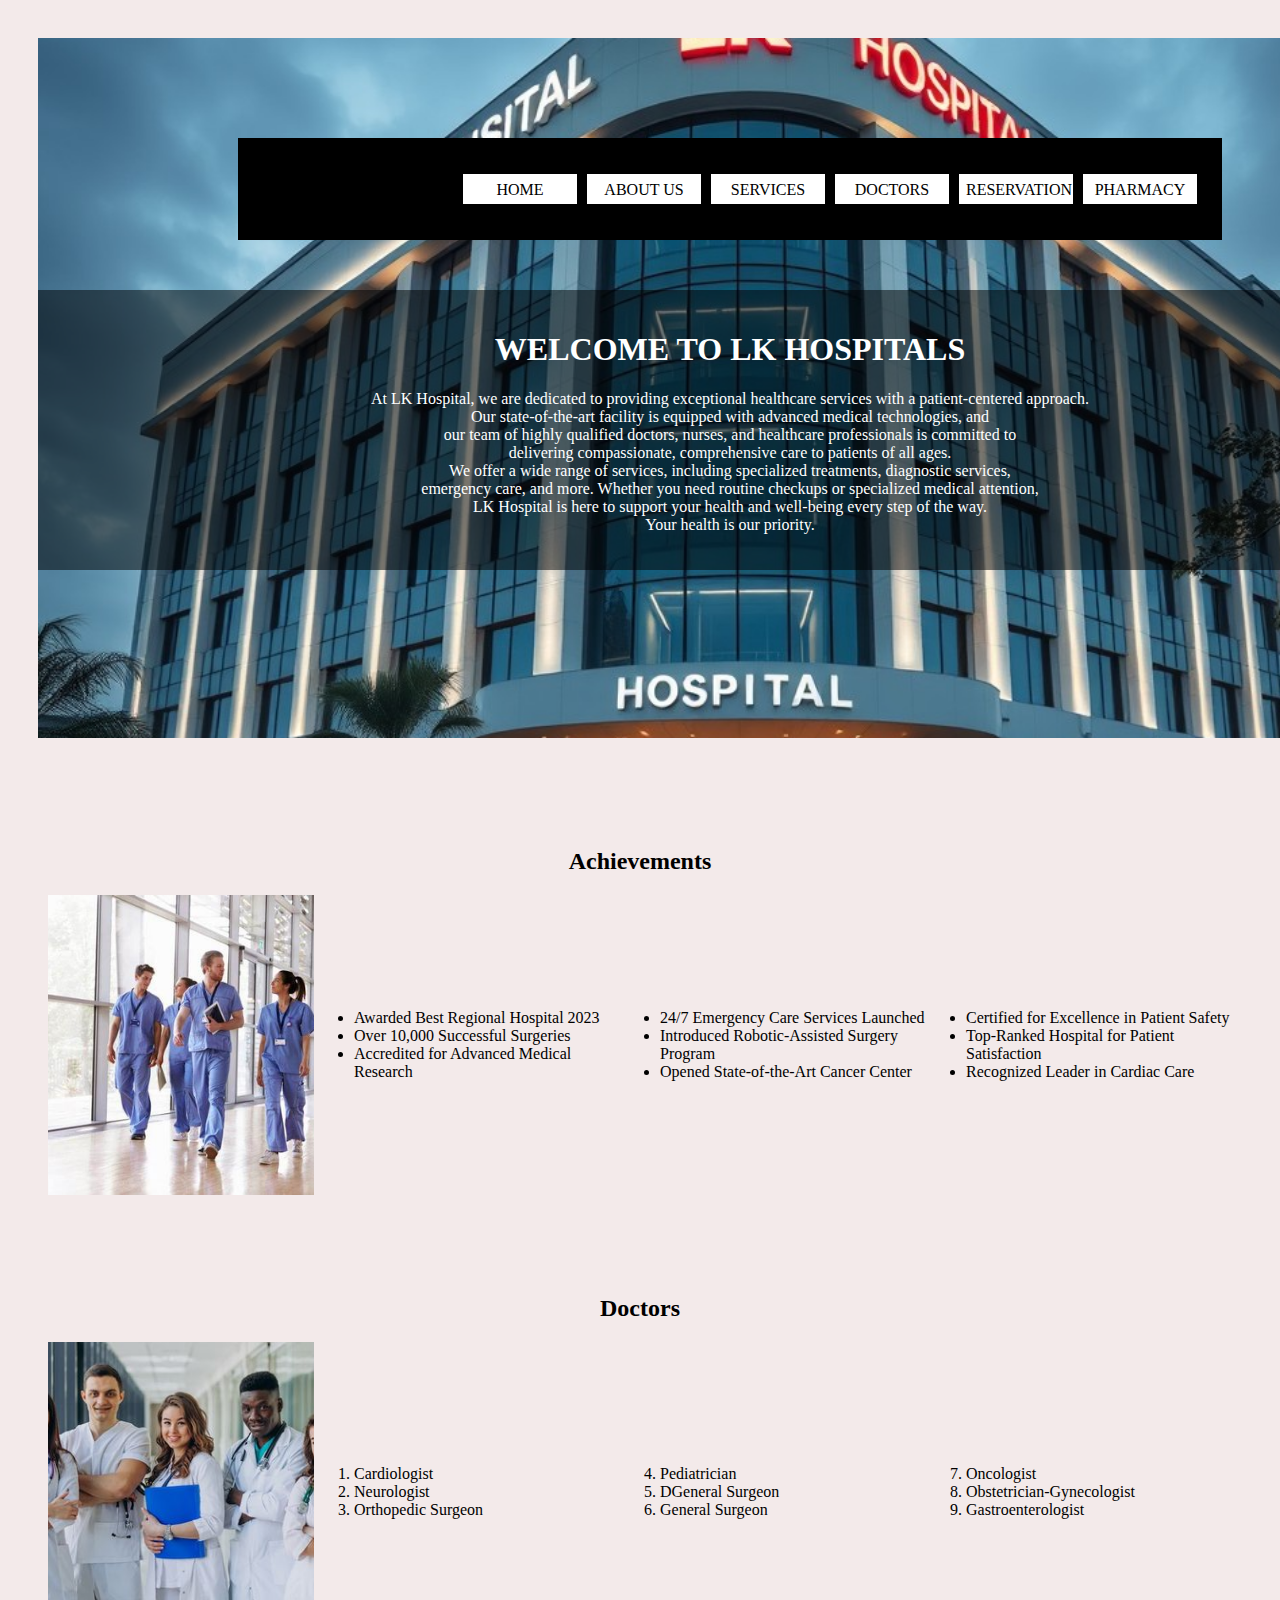
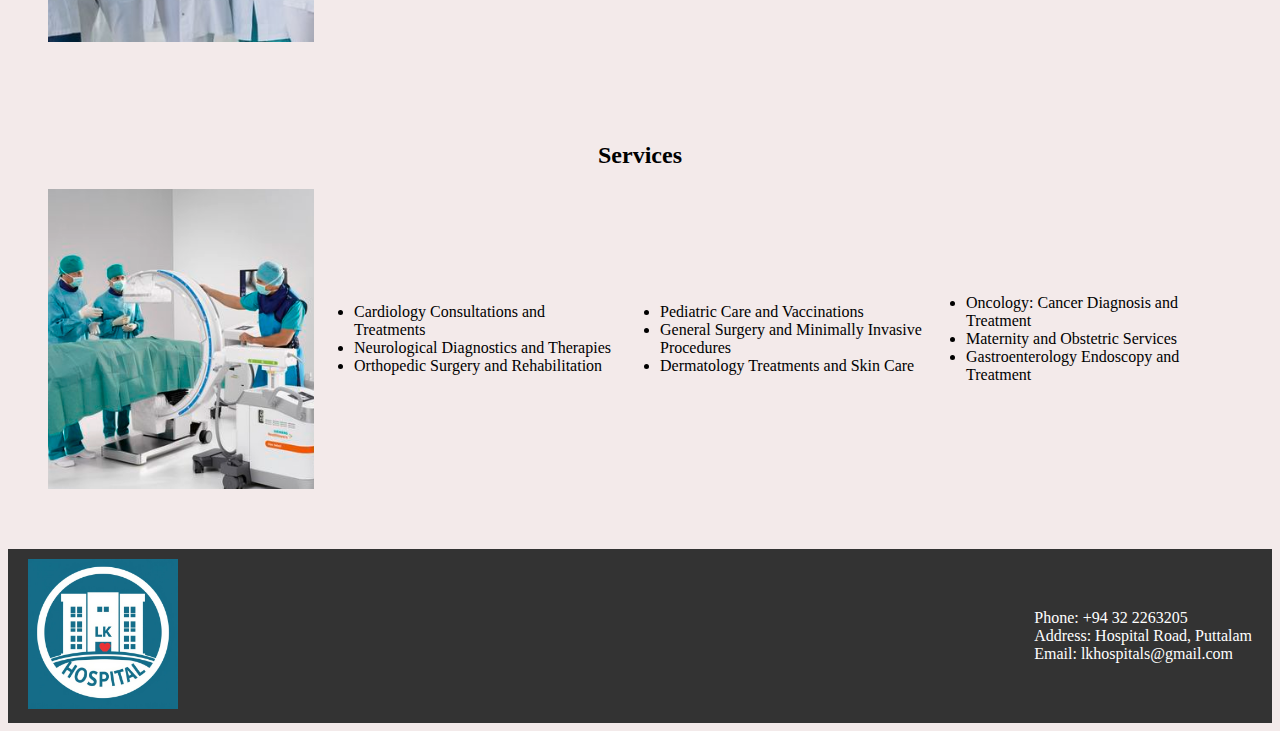
<file: index.html>
<!DOCTYPE html>
<html lang="en">
<head>
    <meta charset="UTF-8">
    <meta name="viewport" content="width=device-width, initial-scale=1.0">
    <title>Home Page</title>
    <link rel="apple-touch-icon" sizes="180x180" href="img/favicon/apple-touch-icon.png">
    <link rel="icon" type="image/png" sizes="32x32" href="img/favicon/favicon-32x32.png">
    <link rel="icon" type="image/png" sizes="16x16" href="img/favicon/favicon-16x16.png">
    <link rel="manifest" href="img/favicon/site.webmanifest">
    <link rel="mask-icon" href="img/favicon/safari-pinned-tab.svg" color="#5bbad5">
    <meta name="msapplication-TileColor" content="#da532c">
    <meta name="theme-color" content="#ffffff">
    <link rel="stylesheet" href="style.css">
</head>
<body>
    <header>

        <section class="intro-section">
            <div class="background-image">
                <nav>
                    <div class="logo">
                        <img src="img/logo.jpeg" alt="Logo">
                    </div>
                    <ul>
                        <li><a href="index.html">HOME</a></li>
                        <li><a href="about.html">ABOUT US</a></li>
                        <li><a href="services.html">SERVICES</a></li>
                        <li><a href="doctors.html">DOCTORS</a></li>
                        <li><a href="reservation.html">RESERVATION</a></li>
                        <li><a href="pharmacy.html">PHARMACY</a></li>
                    </ul>
                </nav>
        
                <div class="intro">
                    <h1>WELCOME TO LK HOSPITALS</h1>
                    <p>At LK Hospital, we are dedicated to providing exceptional healthcare services with a patient-centered approach. <br> Our state-of-the-art facility is equipped with advanced medical technologies, and <br>our team of highly qualified doctors, nurses, and healthcare professionals is committed to <br> delivering compassionate, comprehensive care to patients of all ages. <br>

                        We offer a wide range of services, including specialized treatments, diagnostic services, <br> emergency care, and more. Whether you need routine checkups or specialized medical attention, <br> LK Hospital is here to support your health and well-being every step of the way.<br>
                        
                        Your health is our priority.</p>
                </div>
            </div>
        </section>


        
    </header>

    <main>
        
    
        <section class="achievements-section">
            <h2>Achievements</h2>
            <div class="achievement-content">
                <div class="achievement-image">
                    <img src="img/25673253ac5f1a668b7fb404091d2d02.jpg" alt="Achievements">
                </div>
                <ul>
                    <li>Awarded Best Regional Hospital 2023</li>
                    <li>Over 10,000 Successful Surgeries</li>
                    <li>Accredited for Advanced Medical Research</li>
                </ul>
                <ul>
                    <li>24/7 Emergency Care Services Launched</li>
                    <li>Introduced Robotic-Assisted Surgery Program</li>
                    <li>Opened State-of-the-Art Cancer Center</li>
                </ul>
                <ul>
                    <li>Certified for Excellence in Patient Safety</li>
                    <li>Top-Ranked Hospital for Patient Satisfaction</li>
                    <li>Recognized Leader in Cardiac Care</li>
                </ul>
            </div>
        </section>
    
        <section class="doctors-section">
            <h2>Doctors</h2>
            <div class="doctors-content">
                <div class="doctor-image">
                    <img src="img/doctors.jpg" alt="Doctor">
                </div>
                <ol type="1">
                    <li>Cardiologist</li>
                    <li> Neurologist</li>
                    <li>Orthopedic Surgeon</li>
                </ol>
                <ol start="4">
                    <li>Pediatrician</li>
                    <li>DGeneral Surgeon</li>
                    <li>General Surgeon</li>
                </ol>
                <ol start="7">
                    <li>Oncologist</li>
                    <li>Obstetrician-Gynecologist</li>
                    <li>Gastroenterologist</li>
                </ol>
            </div>
        </section>
    
        <section class="services-section">
            <h2>Services</h2>
            <div class="services-content">
                <div class="service-image">
                    <img src="img/services.jpg" alt="Services">
                </div>
                <ul>
                    <li>Cardiology Consultations and Treatments</li>
                    <li> Neurological Diagnostics and Therapies</li>
                    <li>Orthopedic Surgery and Rehabilitation</li>
                </ul>
                <ul>
                    <li>Pediatric Care and Vaccinations</li>
                    <li>General Surgery and Minimally Invasive Procedures</li>
                    <li>Dermatology Treatments and Skin Care</li>
                </ul>
                <ul>
                    <li>Oncology: Cancer Diagnosis and Treatment</li>
                    <li>Maternity and Obstetric Services</li>
                    <li>Gastroenterology Endoscopy and Treatment</li>
                </ul>
            </div>
        </section>
    </main>

    

    <footer>
        <div class="footer-logo">
            <img src="img/logo.jpeg" alt="Logo">
        </div>
        <div class="contact-info">
            <p>Phone: +94 32 2263205<br>
                Address: Hospital Road, Puttalam<br>
                Email: lkhospitals@gmail.com</td></p>
        </div>
    </footer>
</body>
</html>
</file>
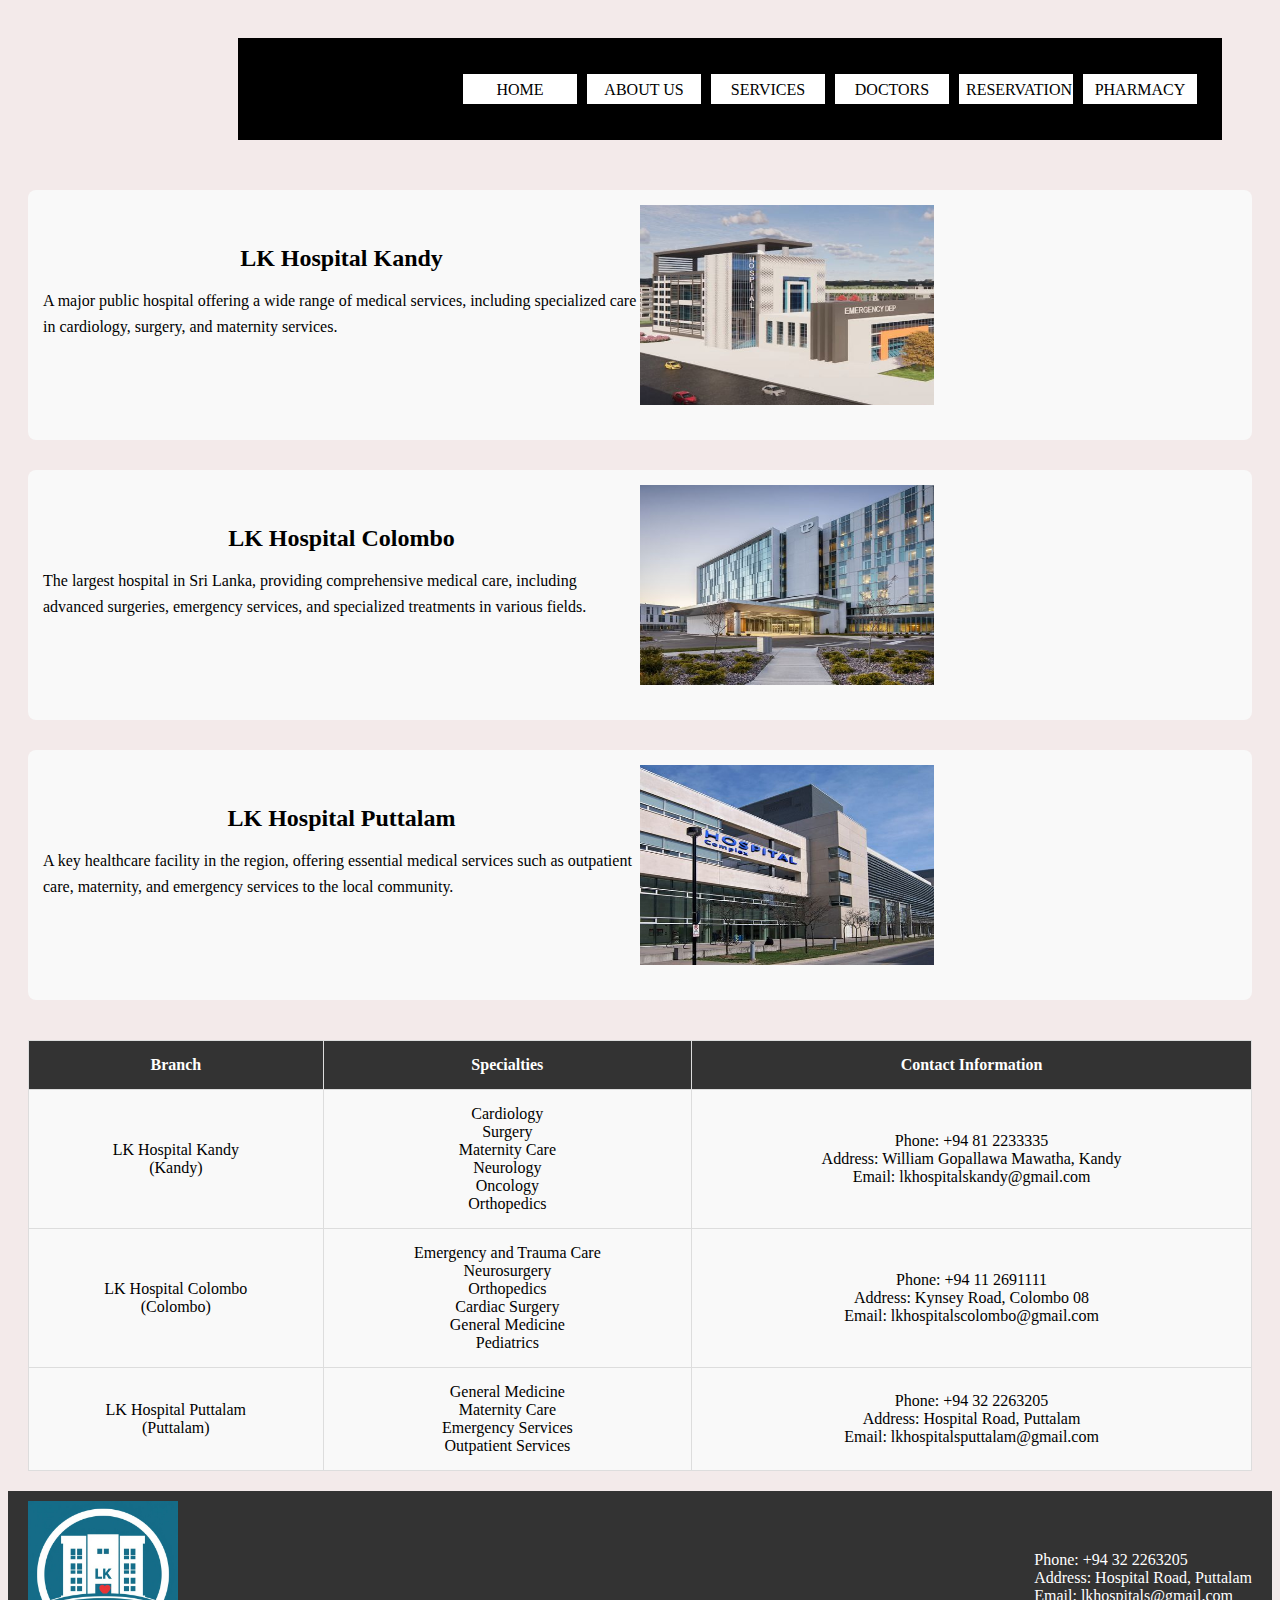
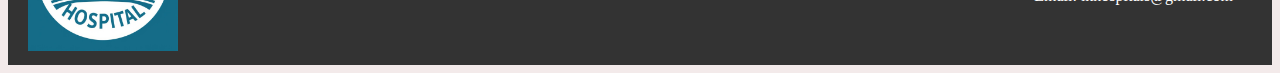
<file: about.html>
<!DOCTYPE html>
<html lang="en">
<head>
    <meta charset="UTF-8">
    <meta name="viewport" content="width=device-width, initial-scale=1.0">
    <title>About Us Page</title>
    <link rel="apple-touch-icon" sizes="180x180" href="img/favicon/apple-touch-icon.png">
    <link rel="icon" type="image/png" sizes="32x32" href="img/favicon/favicon-32x32.png">
    <link rel="icon" type="image/png" sizes="16x16" href="img/favicon/favicon-16x16.png">
    <link rel="manifest" href="img/favicon/site.webmanifest">
    <link rel="mask-icon" href="img/favicon/safari-pinned-tab.svg" color="#5bbad5">
    <meta name="msapplication-TileColor" content="#da532c">
    <meta name="theme-color" content="#ffffff">
    <link rel="stylesheet" href="style.css">
</head>
<body>
    <header>
        <div class="logo">
            <img src="img/logo.jpeg" alt="logo">
        </div>
        <nav>
            <ul>
                <li><a href="index.html">HOME</a></li>
                <li><a href="about.html">ABOUT US</a></li>
                <li><a href="services.html">SERVICES</a></li>
                <li><a href="doctors.html">DOCTORS</a></li>
                <li><a href="reservation.html">RESERVATION</a></li>
                <li><a href="pharmacy.html">PHARMACY</a></li>
            </ul>
        </nav>
    </header>

    <main>
        <section class="hospital-section">
            <div class="hospital">
                <div class="description">
                    <h2>LK Hospital Kandy</h2>
                    <p>A major public hospital offering a wide range of medical services, including specialized care in cardiology, surgery, and maternity services.
                    </p>
                </div>
                <div class="images">
                    <img src="img/kandy.jpg" alt="Hospital 1 Image">
                    <div class="maps">
                        <iframe src="https://www.google.com/maps/embed?pb=!1m18!1m12!1m3!1d31660.214955005737!2d80.60518188780169!3d7.294544833624398!2m3!1f0!2f0!3f0!3m2!1i1024!2i768!4f13.1!3m3!1m2!1s0x3ae366266498acd3%3A0x411a3818a1e03c35!2sKandy!5e0!3m2!1sen!2slk!4v1725952229261!5m2!1sen!2slk" 
                            width="100%" 
                            height="200px" 
                            style="border:0;" 
                            allowfullscreen="" 
                            loading="lazy" 
                            referrerpolicy="no-referrer-when-downgrade">
                        </iframe>
                    </div>
                </div>
            </div>

            <div class="hospital">
                <div class="description">
                    <h2>LK Hospital Colombo</h2>
                    <p>The largest hospital in Sri Lanka, providing comprehensive medical care, including advanced surgeries, emergency services, and specialized treatments in various fields.</p>
                </div>
                <div class="images">
                    <img src="img/colombo.jpg" alt="Hospital 2 Image">
                    <div class="maps">
                        <iframe src="https://www.google.com/maps/embed?pb=!1m18!1m12!1m3!1d3939.6203716469694!2d79.86691637506066!3d6.927078017963482!2m3!1f0!2f0!3f0!3m2!1i1024!2i768!4f13.1!3m3!1m2!1s0x3ae25960c4a2e949%3A0x8d642e78fdacbefe!2sLK%20Hospital!5e0!3m2!1sen!2slk!4v1725952519852!5m2!1sen!2slk"
                            width="100%" 
                            height="200px" 
                            style="border:0;" 
                            allowfullscreen="" 
                            loading="lazy" 
                            referrerpolicy="no-referrer-when-downgrade">
                        </iframe>
                    </div>
                </div>
            </div>

            <div class="hospital">
                <div class="description">
                    <h2>LK Hospital Puttalam</h2>
                    <p>A key healthcare facility in the region, offering essential medical services such as outpatient care, maternity, and emergency services to the local community.</p>
                </div>
                <div class="images">
                    <img src="img/puttalam.jpg" alt="Hospital 3 Image">
                    <div class="maps">
                        <iframe src="https://www.google.com/maps/embed?pb=!1m18!1m12!1m3!1d3925.417235508865!2d79.83723587506791!3d8.039352616087264!2m3!1f0!2f0!3f0!3m2!1i1024!2i768!4f13.1!3m3!1m2!1s0x3ae394b732d4ab6d%3A0xb6f1b05e1daaadfc!2sLK%20Hospital%20Puttalam!5e0!3m2!1sen!2slk!4v1725952725396!5m2!1sen!2slk"
                            width="100%" 
                            height="200px" 
                            style="border:0;" 
                            allowfullscreen="" 
                            loading="lazy" 
                            referrerpolicy="no-referrer-when-downgrade">
                        </iframe>
                    </div>
                </div>
            </div>
        </section>

        <section class="hospital-table">
            <table>
                <thead>
                    <tr>
                        <th>Branch</th>
                        <th>Specialties</th>
                        <th>Contact Information</th>
                    </tr>
                </thead>
                <tbody>
                    <tr>
                        <td>LK Hospital Kandy<br>(Kandy)</td>
                        <td>Cardiology<br> Surgery<br>Maternity Care<br>Neurology<br>Oncology<br>Orthopedics</td>
                        <td>Phone: +94 81 2233335<br>
                            Address: William Gopallawa Mawatha, Kandy<br>
                            Email: lkhospitalskandy@gmail.com</td>
                    </tr>
                    <tr>
                        <td>LK Hospital Colombo<br>(Colombo)</td>
                        <td>Emergency and Trauma Care<br> Neurosurgery<br> Orthopedics<br> Cardiac Surgery<br> General Medicine<br> Pediatrics</td>
                        <td>Phone: +94 11 2691111 <br>
                            Address: Kynsey Road, Colombo 08 <br>
                            Email: lkhospitalscolombo@gmail.com</td>
                    </tr>
                    <tr>
                        <td>LK Hospital Puttalam<br>(Puttalam)</td>
                        <td>General Medicine<br>Maternity Care<br> Emergency Services<br>Outpatient Services</td>
                        <td>
                            Phone: +94 32 2263205<br>
                            Address: Hospital Road, Puttalam<br>
                            Email: lkhospitalsputtalam@gmail.com</td>
                    </tr>
                </tbody>
            </table>
        </section>
    </main>

    <footer>
        <div class="footer-logo">
            <img src="img/logo.jpeg" alt="Logo">
        </div>
        <div class="contact-info">
            <p>Phone: +94 32 2263205<br>
                Address: Hospital Road, Puttalam<br>
                Email: lkhospitals@gmail.com</td></p>
        </div>
    </footer>
</body>
</html>
</file>
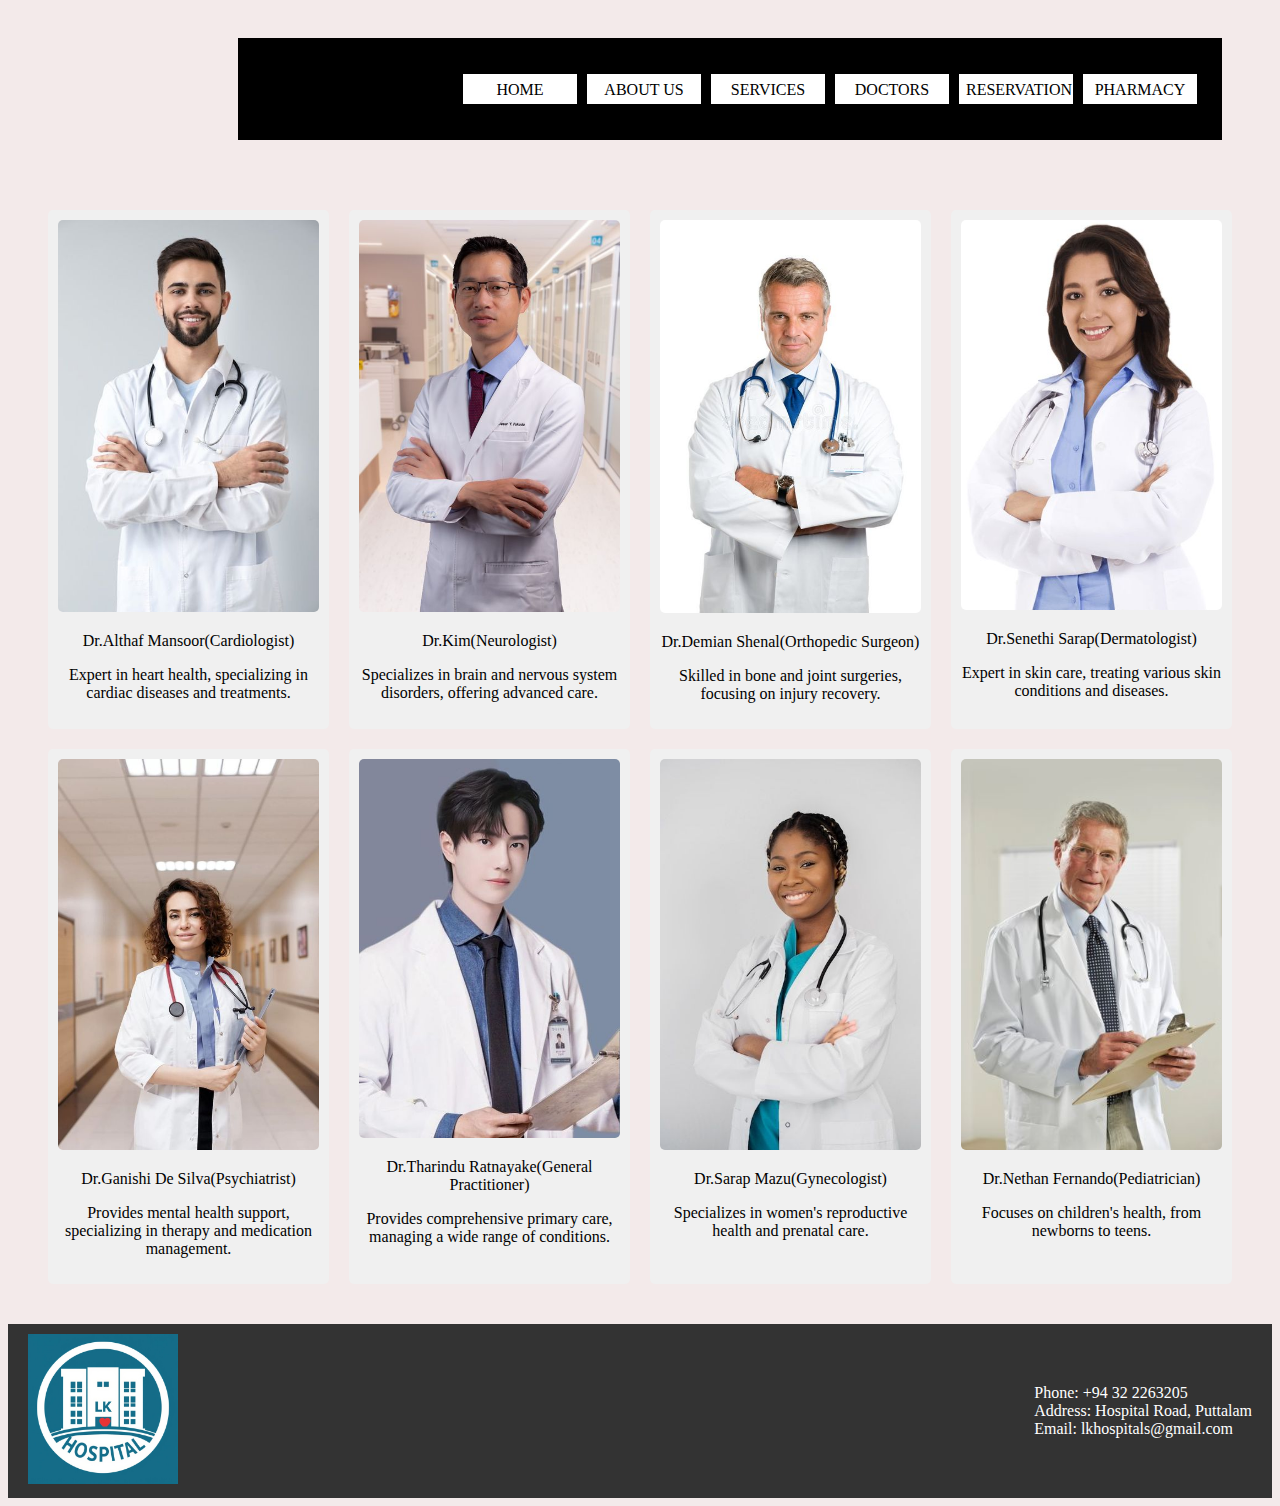
<file: doctors.html>
<!DOCTYPE html>
<html lang="en">
<head>
    <meta charset="UTF-8">
    <meta name="viewport" content="width=device-width, initial-scale=1.0">
    <title>Doctor's Page</title>
    <link rel="apple-touch-icon" sizes="180x180" href="img/favicon/apple-touch-icon.png">
    <link rel="icon" type="image/png" sizes="32x32" href="img/favicon/favicon-32x32.png">
    <link rel="icon" type="image/png" sizes="16x16" href="img/favicon/favicon-16x16.png">
    <link rel="manifest" href="img/favicon/site.webmanifest">
    <link rel="mask-icon" href="img/favicon/safari-pinned-tab.svg" color="#5bbad5">
    <meta name="msapplication-TileColor" content="#da532c">
    <meta name="theme-color" content="#ffffff">
    <link rel="stylesheet" href="style.css">
</head>
<body>
    <header>
        <div class="logo">
            <img src="img/logo.jpeg" alt="logo">
        </div>
        <nav>
            <ul>
                <li><a href="index.html">HOME</a></li>
                <li><a href="about.html">ABOUT US</a></li>
                <li><a href="services.html">SERVICES</a></li>
                <li><a href="doctors.html">DOCTORS</a></li>
                <li><a href="reservation.html">RESERVATION</a></li>
                <li><a href="pharmacy.html">PHARMACY</a></li>
            </ul>
        </nav>
    </header>
    <main>
        <section class="doctors-grid">
            <div class="doctor-card">
                <img src="img/althaf.jpg" alt="DR.Althaf Mansoor">
                <p>Dr.Althaf Mansoor(Cardiologist)</p>
                <p>Expert in heart health, specializing in cardiac diseases and treatments.
                </p>
            </div>
            <div class="doctor-card">
                <img src="img/kim.jpg" alt="Dr.KIM">
                <p>Dr.Kim(Neurologist)</p>
                <p>Specializes in brain and nervous system disorders, offering advanced care.</p>
            </div>
            <div class="doctor-card">
                <img src="img/demian.jpg" alt="Dr.Demian Shenal">
                <p>Dr.Demian Shenal(Orthopedic Surgeon)</p>
                <p>Skilled in bone and joint surgeries, focusing on injury recovery.</p>
            </div>
            <div class="doctor-card">
                <img src="img/senithi.jpg" alt="Dr.Senethi Perera">
                <p>Dr.Senethi Sarap(Dermatologist)</p>
                <p>Expert in skin care, treating various skin conditions and diseases.</p>
            </div>
            <div class="doctor-card">
                <img src="img/ganishi.jpg" alt="Dr.Ganishi De Silva">
                <p>Dr.Ganishi De Silva(Psychiatrist)</p>
                <p>Provides mental health support, specializing in therapy and medication management.</p>
            </div>
            <div class="doctor-card">
                <img src="img/tharindu.jpg" alt="Dr.Tharindu Rathnayeka">
                <p>Dr.Tharindu Ratnayake(General Practitioner)</p>
                <p>Provides comprehensive primary care, managing a wide range of conditions.</p>
            </div>
            <div class="doctor-card">
                <img src="img/sarap.jpg" alt="dr.sarap">
                <p>Dr.Sarap Mazu(Gynecologist)</p>
                <p>Specializes in women's reproductive health and prenatal care.
                </p>
            </div>
            <div class="doctor-card">
                <img src="img/nethan.jpg" alt="dr.nrthan">
                <p>Dr.Nethan Fernando(Pediatrician)</p>
                <p>Focuses on children's health, from newborns to teens.</p>
            </div>
        </section>
    </main>
    <footer>
        <div class="footer-logo">
            <img src="img/logo.jpeg" alt="Logo">
        </div>
        <div class="contact-info">
            <p>Phone: +94 32 2263205<br>
                Address: Hospital Road, Puttalam<br>
                Email: lkhospitals@gmail.com</td></p>
        </div>
    </footer>
</body>
</html>
</file>
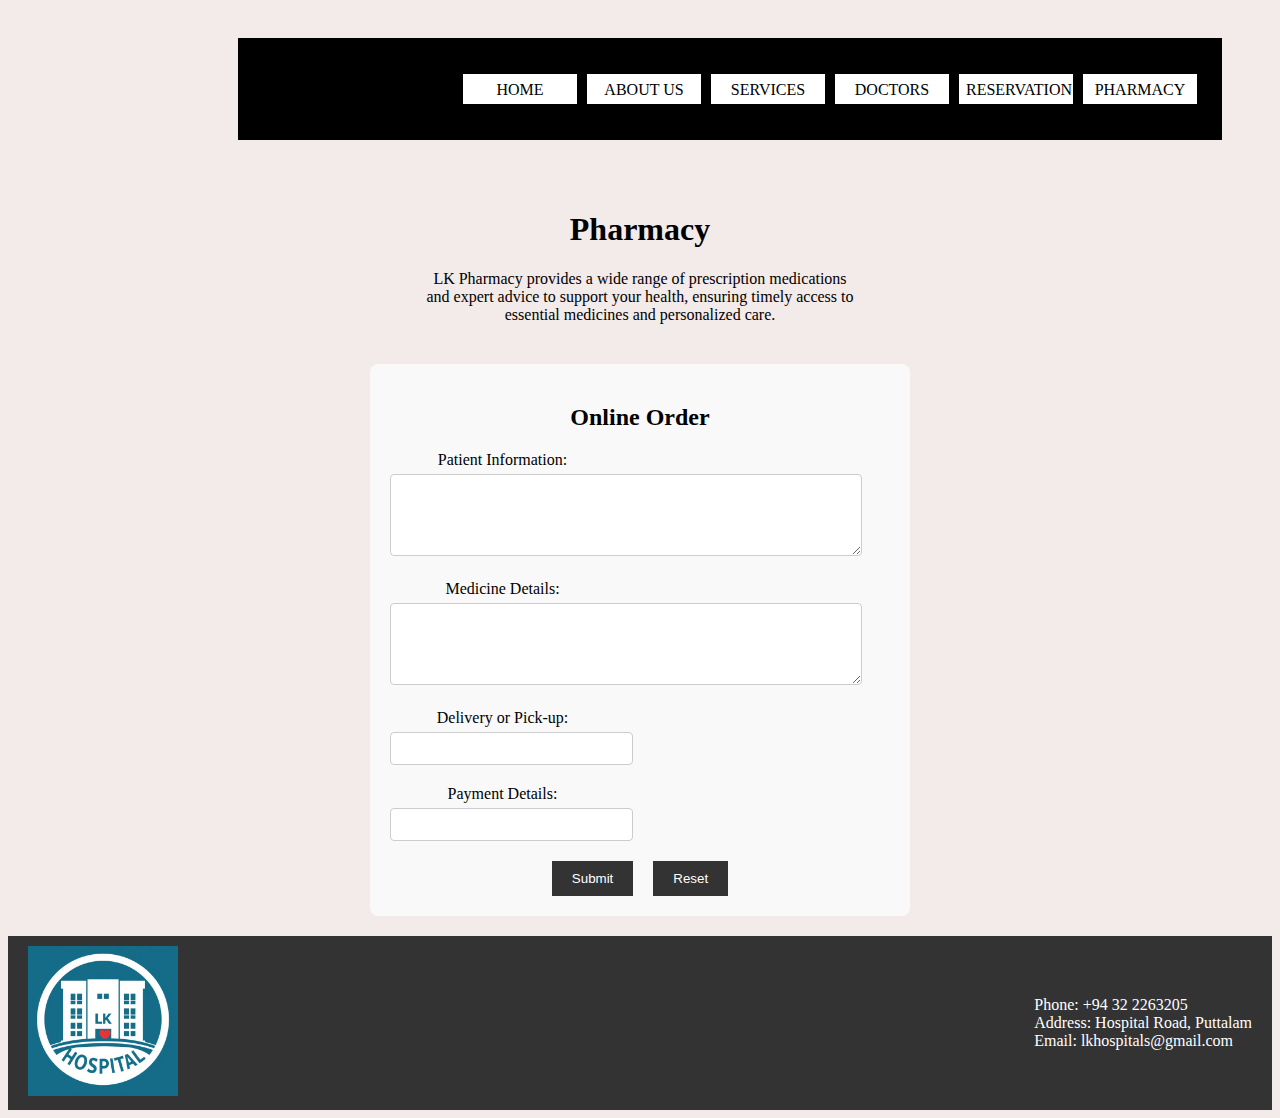
<file: pharmacy.html>
<!DOCTYPE html>
<html lang="en">
<head>
    <meta charset="UTF-8">
    <meta name="viewport" content="width=device-width, initial-scale=1.0">
    <title>Pharmacy Page</title>
    <link rel="apple-touch-icon" sizes="180x180" href="img/favicon/apple-touch-icon.png">
    <link rel="icon" type="image/png" sizes="32x32" href="img/favicon/favicon-32x32.png">
    <link rel="icon" type="image/png" sizes="16x16" href="img/favicon/favicon-16x16.png">
    <link rel="manifest" href="img/favicon/site.webmanifest">
    <link rel="mask-icon" href="img/favicon/safari-pinned-tab.svg" color="#5bbad5">
    <meta name="msapplication-TileColor" content="#da532c">
    <meta name="theme-color" content="#ffffff">
    <link rel="stylesheet" href="style.css">
</head>
<body>
    <header>
        <div class="logo">
            <img src="img/logo.jpeg" alt="logo">
        </div>
        <nav>
            <ul>
                <li><a href="index.html">HOME</a></li>
                <li><a href="about.html">ABOUT US</a></li>
                <li><a href="services.html">SERVICES</a></li>
                <li><a href="doctors.html">DOCTORS</a></li>
                <li><a href="reservation.html">RESERVATION</a></li>
                <li><a href="pharmacy.html">PHARMACY</a></li>
            </ul>
        </nav>
    </header>

    <main>
        <section class="pharmacy">
            
            <div class="description">
                <h1>Pharmacy</h1>
                <p>LK Pharmacy provides a wide range of prescription medications <br> and expert advice to support your health, ensuring timely access to <br> essential medicines and personalized care.</p>
            </div>
        </section>

        <section class="online-order">
            <h2>Online Order</h2>
            <form action="#" method="post">
                <div class="form-section">
                    <label for="patient-info">Patient Information:</label>
                    <textarea id="patient-info" name="patient-info" rows="4" cols="50"></textarea>
                </div>

                <div class="form-section">
                    <label for="medicine-details">Medicine Details:</label>
                    <textarea id="medicine-details" name="medicine-details" rows="4" cols="50"></textarea>
                </div>

                <div class="form-section">
                    <label for="delivery">Delivery or Pick-up:</label>
                    <input type="text" id="delivery" name="delivery">
                </div>

                <div class="form-section">
                    <label for="payment-details">Payment Details:</label>
                    <input type="text" id="payment-details" name="payment-details">
                </div>

                <div class="form-buttons">
                    <button type="submit">Submit</button>
                    <button type="reset">Reset</button>
                </div>
            </form>
        </section>
    </main>

    <footer>
        <div class="footer-logo">
            <img src="img/logo.jpeg" alt="Logo">
        </div>
        <div class="contact-info">
            <p>Phone: +94 32 2263205<br>
                Address: Hospital Road, Puttalam<br>
                Email: lkhospitals@gmail.com</td></p>
        </div>
    </footer>
</body>
</html>
</file>
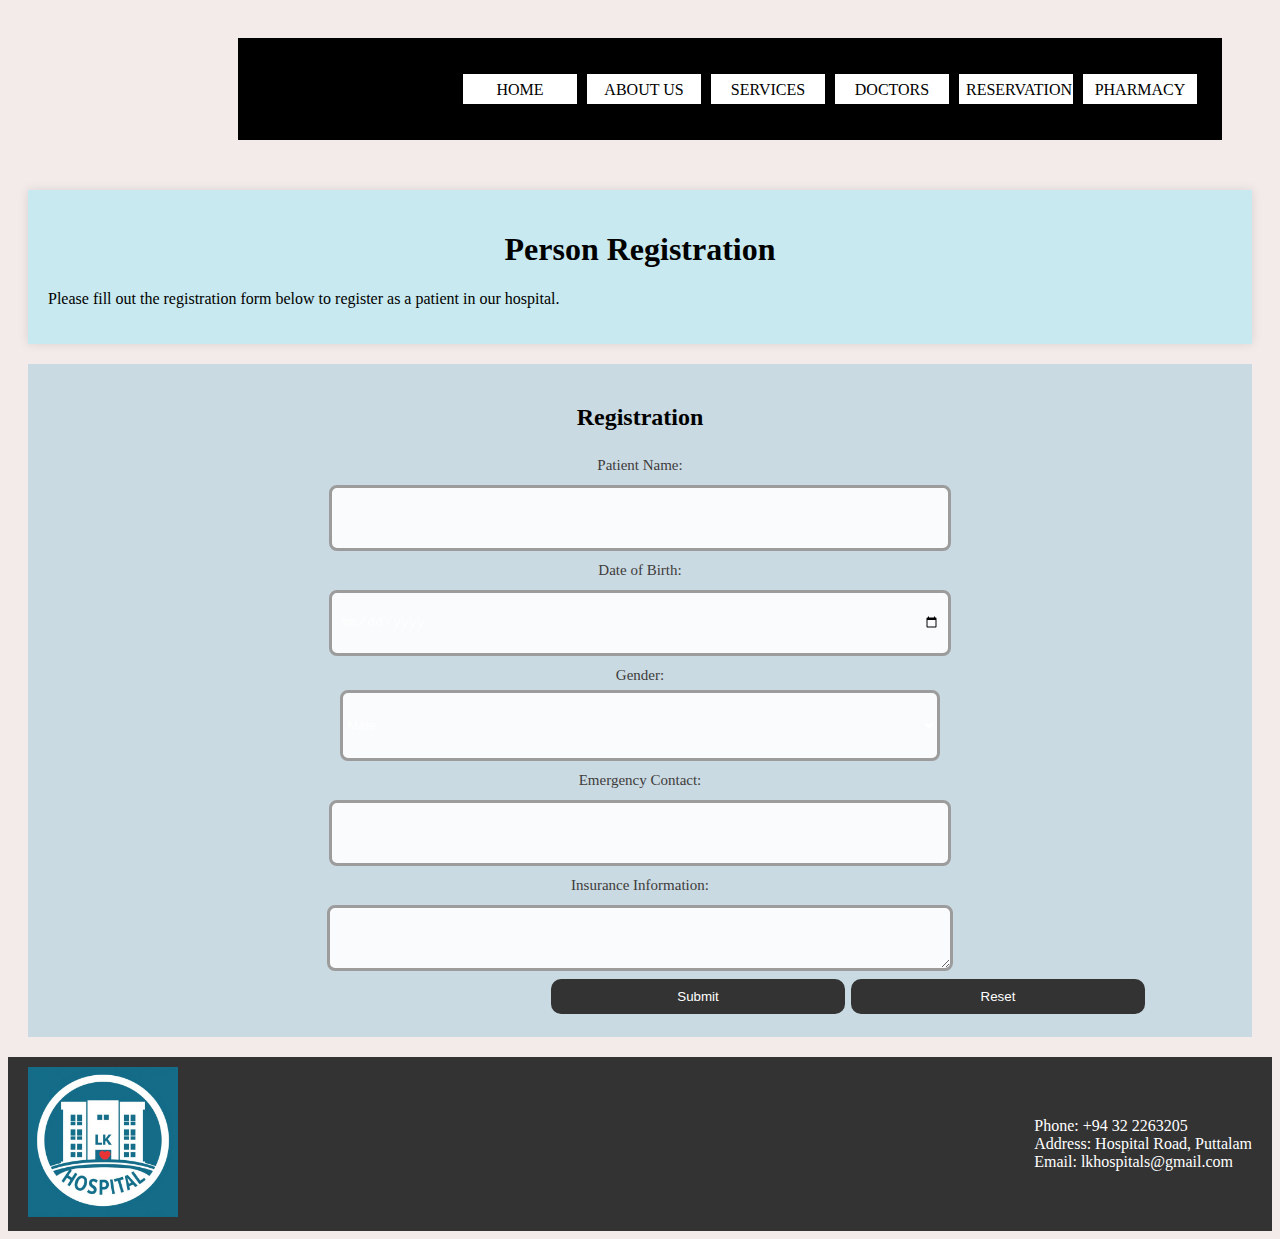
<file: registration.html>
<!DOCTYPE html>
<html lang="en">
<head>
    <meta charset="UTF-8">
    <meta name="viewport" content="width=device-width, initial-scale=1.0">
    <title>Registration Page</title>
    <link rel="apple-touch-icon" sizes="180x180" href="img/favicon/apple-touch-icon.png">
    <link rel="icon" type="image/png" sizes="32x32" href="img/favicon/favicon-32x32.png">
    <link rel="icon" type="image/png" sizes="16x16" href="img/favicon/favicon-16x16.png">
    <link rel="manifest" href="img/favicon/site.webmanifest">
    <link rel="mask-icon" href="img/favicon/safari-pinned-tab.svg" color="#5bbad5">
    <meta name="msapplication-TileColor" content="#da532c">
    <meta name="theme-color" content="#ffffff">
    <link rel="stylesheet" href="style.css">
</head>
<body>
    <header>
        <div class="logo">
            <img src="img/logo.jpeg" alt="logo">
        </div>

        <nav>
            <ul>
                <li><a href="index.html">HOME</a></li>
                <li><a href="about.html">ABOUT US</a></li>
                <li><a href="services.html">SERVICES</a></li>
                <li><a href="doctors.html">DOCTORS</a></li>
                <li><a href="reservation.html">RESERVATION</a></li>
                <li><a href="pharmacy.html">PHARMACY</a></li>
            </ul>
        </nav>
    </header>

    <main>
        <section class="person-registration">
            <h1>Person Registration</h1>
            <p>Please fill out the registration form below to register as a patient in our hospital.</p>
            <div class="registration-image">
            </div>
        </section>

        <section class="registration-form-section">
            <h2>Registration</h2>
            <form class="registration-form">
                <div class="form-group">
                    <label for="patient-name">Patient Name:</label>
                    <input type="text" id="patient-name" name="patient-name" required>
                </div>
                <div class="form-group">
                    <label for="patient-dob">Date of Birth:</label>
                    <input type="date" id="patient-dob" name="patient-dob" required>
                </div>
                <div class="form-group">
                    <label for="patient-gender">Gender:</label>
                    <select id="patient-gender" name="patient-gender" required>
                        <option value="male">Male</option>
                        <option value="female">Female</option>
                        <option value="other">Other</option>
                    </select>
                </div>
                <div class="form-group">
                    <label for="emergency-contact">Emergency Contact:</label>
                    <input type="text" id="emergency-contact" name="emergency-contact" required>
                </div>
                <div class="form-group">
                    <label for="insurance-info">Insurance Information:</label>
                    <textarea id="insurance-info" name="insurance-info" rows="4"></textarea>
                </div>
                <div class="buttons">
                    <button type="submit">Submit</button>
                    <button type="reset">Reset</button>
                </div>
            </form>
        </section>
    </main>
    <footer>
        <div class="footer-logo">
            <img src="img/logo.jpeg" alt="Logo">
        </div>
        <div class="contact-info">
            <p>Phone: +94 32 2263205<br>
                Address: Hospital Road, Puttalam<br>
                Email: lkhospitals@gmail.com</td></p>
        </div>
    </footer>
</body>
</html>
</file>
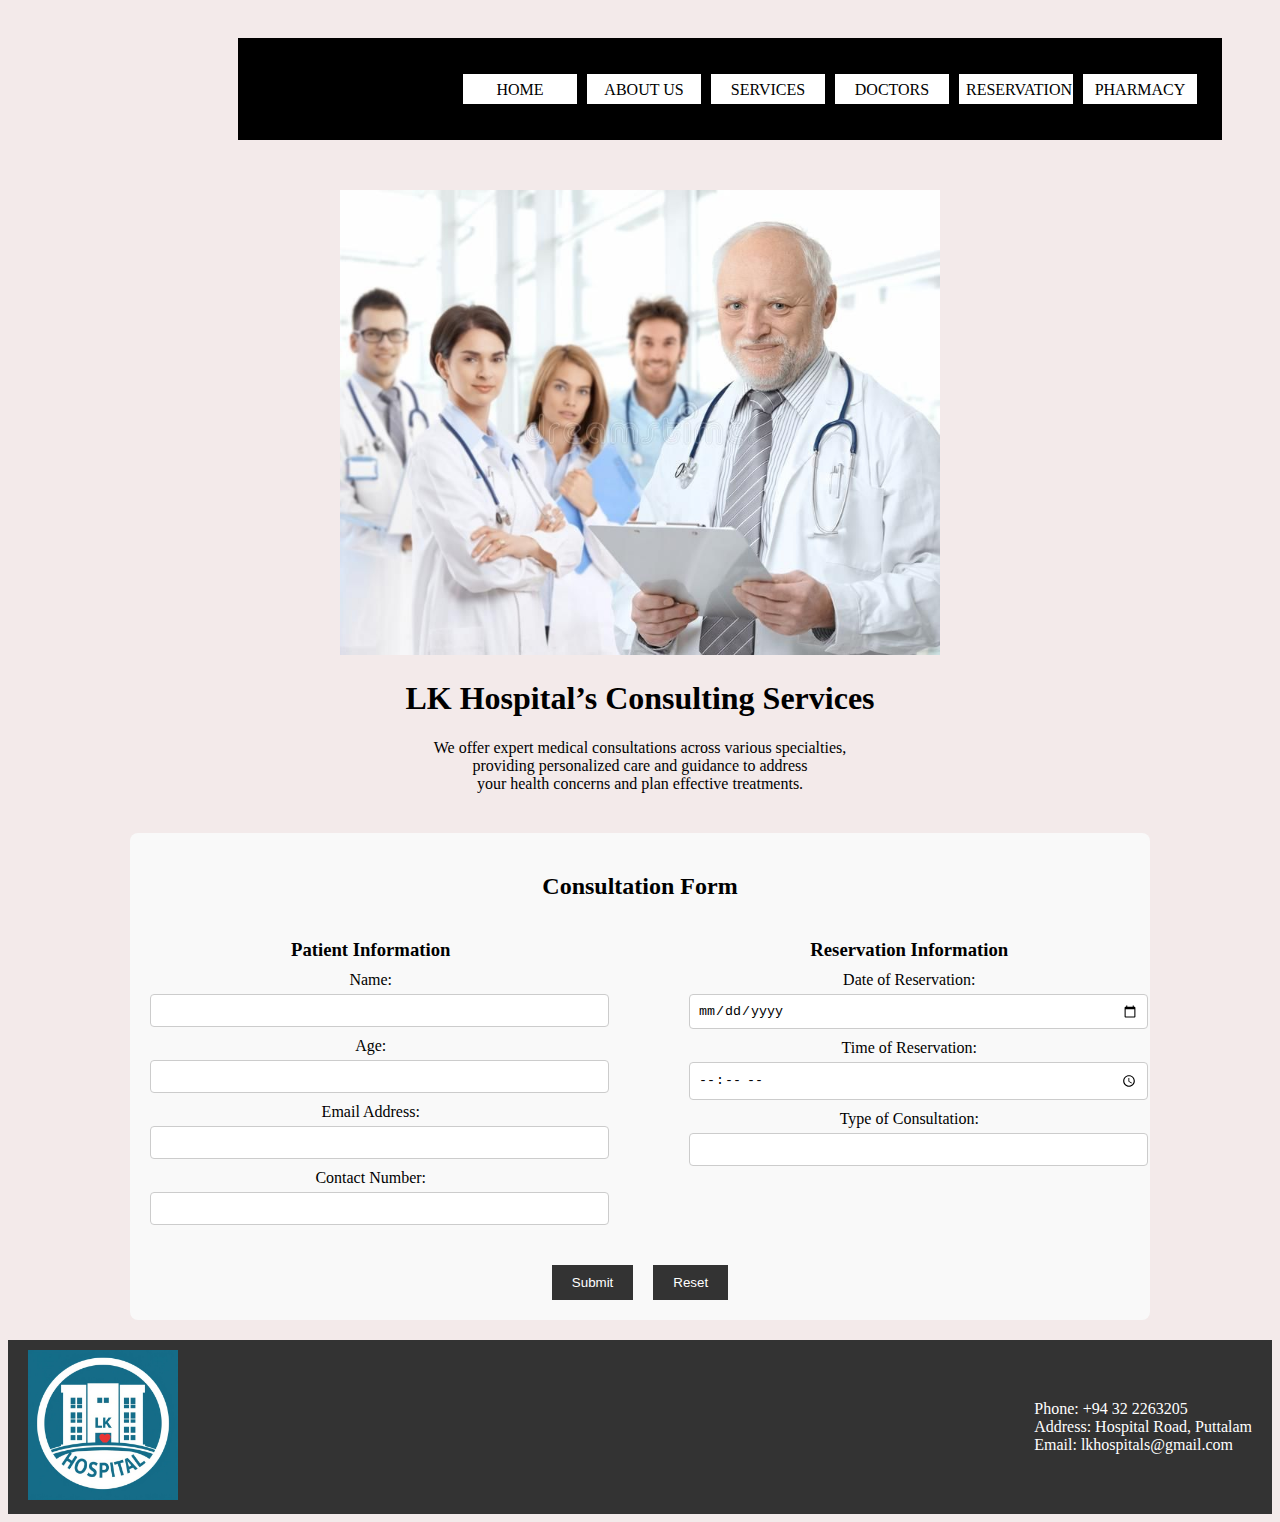
<file: reservation.html>
<!DOCTYPE html>
<html lang="en">
<head>
    <meta charset="UTF-8">
    <meta name="viewport" content="width=device-width, initial-scale=1.0">
    <title>Consulting & Reservation Page</title>
    <link rel="apple-touch-icon" sizes="180x180" href="img/favicon/apple-touch-icon.png">
    <link rel="icon" type="image/png" sizes="32x32" href="img/favicon/favicon-32x32.png">
    <link rel="icon" type="image/png" sizes="16x16" href="img/favicon/favicon-16x16.png">
    <link rel="manifest" href="img/favicon/site.webmanifest">
    <link rel="mask-icon" href="img/favicon/safari-pinned-tab.svg" color="#5bbad5">
    <meta name="msapplication-TileColor" content="#da532c">
    <meta name="theme-color" content="#ffffff">
    <link rel="stylesheet" href="style.css">
</head>
<body>
    <header>
        <div class="logo">
            <img src="img/logo.jpeg" alt="logo">
        </div>
        <nav>
            <ul>
                <li><a href="index.html">HOME</a></li>
                <li><a href="about.html">ABOUT US</a></li>
                <li><a href="services.html">SERVICES</a></li>
                <li><a href="doctors.html">DOCTORS</a></li>
                <li><a href="reservation.html">RESERVATION</a></li>
                <li><a href="pharmacy.html">PHARMACY</a></li>
            </ul>
        </nav>
    </header>

    <main>
        <section class="consultation-section">
            <img src="img/consulting.jpg" alt="Consultation Image">
            <div class="description">
                <h1>LK Hospital’s Consulting Services</h1>
                <p>We offer expert medical consultations across various specialties, <br> providing personalized care and guidance to address <br>your health concerns and plan effective treatments.</p>
            </div>
        </section>

        <section class="consultation-form">
            <h2>Consultation Form</h2>
            <form action="#" method="post">
                <div class="form-grid">
                    <div class="form-section">
                        <h3>Patient Information</h3>
                        <label for="name">Name:</label>
                        <input type="text" id="name" name="name">

                        <label for="age">Age:</label>
                        <input type="number" id="age" name="age">

                        <label for="email">Email Address:</label>
                        <input type="email" id="email" name="email">

                        <label for="contact">Contact Number:</label>
                        <input type="tel" id="contact" name="contact">
                    </div>

                    <div class="form-section">
                        <h3>Reservation Information</h3>
                        <label for="date">Date of Reservation:</label>
                        <input type="date" id="date" name="date">

                        <label for="time">Time of Reservation:</label>
                        <input type="time" id="time" name="time">

                        <label for="consultation-type">Type of Consultation:</label>
                        <input type="text" id="consultation-type" name="consultation-type">
                    </div>
                </div>

                <div class="form-buttons">
                    <button type="submit">Submit</button>
                    <button type="reset">Reset</button>
                </div>
            </form>
        </section>
    </main>

    <footer>
        <div class="footer-logo">
            <img src="img/logo.jpeg" alt="Logo">
        </div>
        <div class="contact-info">
            <p>Phone: +94 32 2263205<br>
                Address: Hospital Road, Puttalam<br>
                Email: lkhospitals@gmail.com</td></p>
        </div>
    </footer>
</body>
</html>
</file>
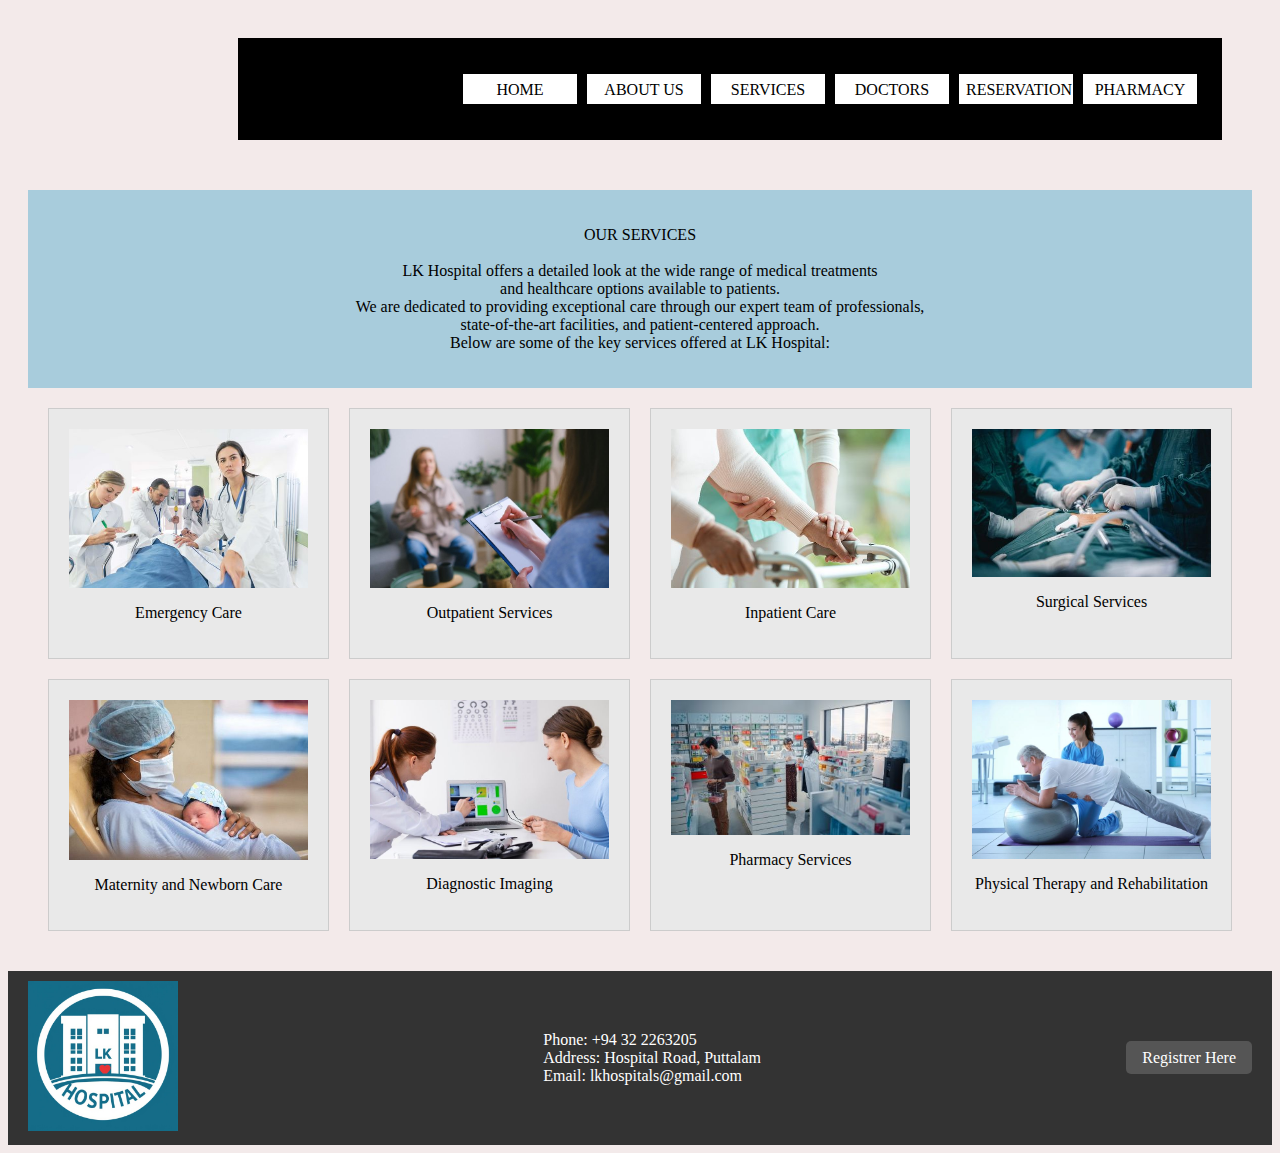
<file: services.html>
<!DOCTYPE html>
<html lang="en">
<head>
    <meta charset="UTF-8">
    <meta name="viewport" content="width=device-width, initial-scale=1.0">
    <title>Services Page</title>
    <link rel="apple-touch-icon" sizes="180x180" href="img/favicon/apple-touch-icon.png">
    <link rel="icon" type="image/png" sizes="32x32" href="img/favicon/favicon-32x32.png">
    <link rel="icon" type="image/png" sizes="16x16" href="img/favicon/favicon-16x16.png">
    <link rel="manifest" href="img/favicon/site.webmanifest">
    <link rel="mask-icon" href="img/favicon/safari-pinned-tab.svg" color="#5bbad5">
    <meta name="msapplication-TileColor" content="#da532c">
    <meta name="theme-color" content="#ffffff">
    <link rel="stylesheet" href="style.css">
</head>
<body>
    <header>
        <div class="logo">
            <img src="img/logo.jpeg" alt="logo">
        </div>
        <nav>
            <ul>
                <li><a href="index.html">HOME</a></li>
                <li><a href="about.html">ABOUT US</a></li>
                <li><a href="services.html">SERVICES</a></li>
                <li><a href="doctors.html">DOCTORS</a></li>
                <li><a href="reservation.html">RESERVATION</a></li>
                <li><a href="pharmacy.html">PHARMACY</a></li>
            </ul>
        </nav>
    </header>
    
    <main>
        <section class="services-description">
            <p>OUR SERVICES <br><br>LK Hospital offers a detailed look at the wide range of medical treatments <br>and healthcare options available to patients. <br>We are dedicated to providing exceptional care through our expert team of professionals, <br>state-of-the-art facilities, and patient-centered approach. <br> Below are some of the key services offered at LK Hospital:</p>
        </section>
        <section class="services-grid">
            <div class="service-item">
                <img src="img/emergency care.jpg" alt="Service 1">
                <p>Emergency Care</p>
            </div>
            <div class="service-item">
                <img src="img/outpatient care.jpg" alt="Service 2">
                <p>Outpatient Services</p>
            </div>
            <div class="service-item">
                <img src="img/impatience care.jpg" alt="Service 3">
                <p>Inpatient Care</p>
            </div>
            <div class="service-item">
                <img src="img/surgical services.jpg" alt="Service 4">
                <p>Surgical Services</p>
            </div>
            <div class="service-item">
                <img src="img/newborn.jpg" alt="Service 5">
                <p>Maternity and Newborn Care </p>
            </div>
            <div class="service-item">
                <img src="img/diagnostic.jpg" alt="Service 6">
                <p>Diagnostic Imaging </p>
            </div>
            <div class="service-item">
                <img src="img/pharmacy.jpg" alt="Service 7">
                <p>Pharmacy Services</p>
            </div>
            <div class="service-item">
                <img src="img/therapy.jpg" alt="Service 8">
                <p>Physical Therapy and Rehabilitation</p>
            </div>
        </section>
    </main>
    
    <footer>
        <div class="footer-logo">
            <img src="img/logo.jpeg" alt="Logo">
        </div>
        <div class="contact-info">
            <p>Phone: +94 32 2263205<br>
                Address: Hospital Road, Puttalam<br>
                Email: lkhospitals@gmail.com</td></p>
        </div>
        <div class="registration-link">
            <a href="registration.html">Registrer Here</a>
        </div>
    </footer>
</body>
</html>
</file>
<file: style.css>
body{
    background-color: rgb(243, 234, 234);
}

/*Header section for all the pages*/
header {
    color: white;
    display: flex;
    align-items: center;
    justify-content: space-between;
    padding: 30px;
}

.logo{
    flex: 1;
    max-width: 150px;
}

.logo img {
    width: 100%;
}

nav{
    display: flex;
    justify-content:space-between ;
    background-color: rgb(0, 0, 0);
    margin-left: 200px;
    margin-right: 200px;
}

nav ul {
    flex: 1;
    list-style: none;
    display: flex;
    margin-left: 200px;
    height: 30px;
    padding: 20px;
}

nav ul li {
    color: black;
    background-color: rgb(255, 255, 255);
    border: 2px solid white;
    width: 100px;
    text-align: center;
    padding: 5px;
    margin-left: 5px;
    margin-right: 5px;
}

nav ul li a {
    color: rgb(0, 0, 0);
    text-decoration: none;
    text-align:right ;
}

nav ul li a:hover{
    background-color: white;
    color: black;
    padding: 6px;
}

.intro-section { /*home page*/
    position: relative;
    text-align: center;
}

.background-image {
    background-image: url(img/main.jpeg); /* background image */
    background-size: cover;
    background-position: center;
    width: auto;
    height: 600px;
    padding-top: 100px;
    align-items: center;
}

.intro {
    margin-top: 50px;
    background-color: rgba(0, 0, 0, 0.5);
    padding: 20px;
    color: white;
    font-size: 16px;
}

.achievements-section, .doctors-section, .services-section {
    padding: 40px 20px;
}



.achievements-section h2, .doctors-section h2, .services-section h2 {
    text-align: center;
    margin-bottom: 20px;
}

.achievement-content, .doctors-content, .services-content {
    display: flex;
    justify-content: space-between;
    align-items: center;
}

.achievement-image, .doctor-image, .service-image {
    flex: 1;
    width: 150px;
    height: 300px;
    background-color: #ddd;
}

ol,
ul{
    flex: 1;
}



.achievement-image img, .doctor-image img, .service-image img {
    width: 100%;
    height: 100%;
    object-fit: cover;
}

main {
    padding: 20px; /*about us page*/
}

.hospital-section {
    margin-bottom: 40px;
}

.hospital {
    display: flex;
    justify-content: space-between;
    margin: 0%;
    margin-bottom: 30px;
    padding: 15px;
    background-color: #f9f9f9;
    border-radius: 8px;
}

.hospital .description {
    flex: 1;
    width: 45%;
}

.hospital h2 {
    margin-bottom: 10px;
}

.hospital p {
    line-height: 1.6;
}

.hospital .images {
    flex: 1;
    display: flex;
    align-items: center;
    width: 45%;
}

.hospital .images img {
    flex: 1;
    width: 100%;
    height: 200px;
    margin-bottom: 20px;
    margin-right: 10px;
}

.maps {
    flex: 1;
}

.map {
    width: 100%;
    height: 200px;
    background-color: #ccc;
    text-align: center;
    line-height: 200px;
    font-size: 16px;
    border-radius: 8px;
}

/* Table section */
.hospital-table {
    margin-top: 40px;
    text-align: center;
}

table {
    width: 100%;
    border-collapse: collapse;
}

table th, table td {
    padding: 15px;
    border: 1px solid #ddd;
}

table th {
    background-color: #333;
    color: white;
}

table td {
    background-color: #f9f9f9;
}


.services-description { /*services*/
    padding: 20px;
    background-color: #a8ccdc;
    text-align: center;
}

.services-grid {
    display: grid;
    grid-template-columns: repeat(4, 1fr);
    gap: 20px;
    padding: 20px;
}

.service-item {
    background-color: #e9e9e9;
    padding: 20px;
    text-align: center;
    border: 1px solid #ccc;
}

.service-item img {
    max-width: 100%;
    height: auto;
    display: block;
    margin: 0 auto 10px;
}
/*footer*/

footer {
    background-color: #333;
    color: white;
    display: flex;
    justify-content: space-between;
    align-items: center;
    padding: 10px 20px;
}

.footer-logo {
    max-width: 150px;
    height: auto;
}

.footer-logo img{
    width: 100%;
}

.contacts {
    text-align: center;
}

.registration-link a {
    color: white;
    text-decoration: none;
    padding: 8px 16px;
    background-color: #555;
    border-radius: 5px;
}

.doctors-grid { /*doctors*/
    display: grid;
    grid-template-columns: repeat(4, 1fr);
    gap: 20px;
    padding: 20px;
}

.doctor-card {
    text-align: center;
    background-color: #f0f0f0;
    padding: 10px;
    border-radius: 5px;
}

.doctor-card img {
    max-width: 100%;
    height: auto;
    border-radius: 5px;
}

.contacts {
    text-align: right;
}

.person-registration { /*person registration*/
    background-color: rgb(200, 233, 239);
    padding: 20px;
    margin-bottom: 20px;
    box-shadow: 0 0 10px rgba(0, 0, 0, 0.1);
}

.person-registration h1,
.registration-form-section h2 {
    text-align: center;
    color: #010101;
}

.registration-form-section{
    background-color: rgb(202, 218, 226);
    padding: 20px;
}

.registration-form{
    align-items: center;
}

.registration-form .form-group{
    margin: 5px;
    height: 100px;
    align-items: center;
    display: flex;
    flex-direction: column;
    text-align: center;
}

.registration-form .form-group label{
    color: rgb(62, 60, 60);
    font-size: 15px;
    padding: 6px;
}

.registration-form .form-group input,
.registration-form .form-group select,
.registration-form .form-group textarea{
    flex: 1;
    color: white;
    background-color: rgb(249, 251, 252);
    border: 3px solid rgb(157, 156, 156);
    border-radius: 8px;
    width: 600px;
}

.buttons{
    margin-left: 500px;
    display: flex;
    flex-direction: row;
    width: 600px;
}

.buttons button{
    flex: 1;
    margin: 3px;
    border-radius: 10px;
}

.buttons button:hover{
    background-color: rgb(173, 217, 217);
}



/* pharmacy*/

.pharmacy {
    text-align: center;
    margin-bottom: 40px;

}

.pharmacy img {
    width: 100%;
    max-width: 600px;
    height: auto;
}

.description {
    margin-top: 20px;
}

.online-order {
    background-color: #f9f9f9;
    padding: 20px;
    border-radius: 8px;
    width: 500px;
    margin: 0 auto;
    align-items: center;
}
.form-section{
    text-align: center;
}
h2 {
    text-align: center;
    margin-bottom: 20px;
}

.form-section {
    margin-bottom: 20px;
    width: 450px;
}

textarea, input[type="text"] {
    width: 450px;
    padding: 10px;
    margin-top: 5px;
    border-radius: 4px;
    border: 1px solid #ccc;
}

.form-buttons {
    display: flex;
    justify-content: center;
    gap: 20px;
}

button {
    padding: 10px 20px;
    border: none;
    background-color: #333;
    color: white;
    cursor: pointer;
}

button:hover {
    background-color: #555;
}

.consultation-section { /*consultation*/
    text-align: center;
    margin-bottom: 40px;
}

.consultation-section img {
    width: 100%;
    max-width: 600px;
    height: auto;


}

.description {
    margin-top: 20px;
}

.consultation-form {
    background-color: #f9f9f9;
    padding: 20px;
    border-radius: 8px;
    width: 80%;
    margin: 0 auto;
}

h2 {
    text-align: center;
    margin-bottom: 20px;
}

.form-grid {
    display: flex;
    justify-content: space-between;
}

.form-section {
    width: 45%;
}

.form-section h3 {
    margin-bottom: 10px;
}

.form-section label {
    display: block;
    margin-top: 10px;
}

input[type="text"], input[type="email"], input[type="tel"], input[type="number"], input[type="date"], input[type="time"] {
    width: 100%;
    padding: 8px;
    margin-top: 5px;
    border-radius: 4px;
    border: 1px solid #ccc;
}

.form-buttons {
    display: flex;
    justify-content: center;
    gap: 20px;
    margin-top: 20px;
}

button {
    padding: 10px 20px;
    border: none;
    background-color: #333;
    color: white;
    cursor: pointer;
}

button:hover {
    background-color: #555;
}










/* Media Query for devices between 820px and 920px width */
@media screen and (min-width: 820px) and (max-width:920px){
    body {
        padding: 20px;
    }

    /* Header */
    header {
        flex-direction: row;
        padding: 30px;
        align-items: center;
        justify-content: space-between;
    }

    .logo {
        max-width: 160px;
    }

    nav {
        flex-direction: column;
        margin: 0;
        margin-left: 80px;
        padding: 10px;
        width: 200px;
        text-align: center;
        align-items: center;
    }

    nav ul {
        flex-direction: column;
        justify-content: space-between;
        width: auto;
    }

    nav ul li {
        margin: 0 20px;
        width: auto;
    }

    nav ul li a {
        padding: 14px 25px;
    }

    /* Intro Section */
    .intro-section {
        padding: 40px;
        text-align: center;
    }

    .background-image {
        height: 1200px;
        background-position: center;
    }

    .intro {
        font-size: 24px;
        padding: 25px;
        margin-top: 60px;
        margin-bottom: 60px;
    }

    main {
        margin-top: 60px;
    }

    /* Achievements, Doctors, and Services */
    .achievement-content, .doctors-content, .services-content {
        flex-direction: row;
        flex-wrap: wrap;
        justify-content: space-between;
        align-items: flex-start;
    }

    .achievement-image, .doctor-image, .service-image {
        width: 30%;
        height: auto;
        margin-bottom: 25px;
    }

    /* Hospital Section */
    .hospital {
        flex-direction: row;
        padding: 30px;
        justify-content: space-between;
    }

    .hospital .description,
    .hospital .images {
        width: 48%;
    }

    .hospital .images img {
        height: auto;
        margin-right: 20px;
    }

    .map {
        height: 350px;
        line-height: 350px;
    }

    /* Table Section */
    table th, table td {
        padding: 18px;
    }

    table {
        font-size: 20px;
    }

    /* Services Grid */
    .services-grid {
        grid-template-columns: repeat(3, 1fr);
        gap: 25px;
    }

    /* Footer */
    footer {
        flex-direction: column;
        text-align: center;
        padding: 35px;
    }

    .footer-logo {
        max-width: 160px;
    }

    /* Doctors Grid */
    .doctors-grid {
        grid-template-columns: repeat(3, 1fr);
    }

    /* Registration Form */
    .registration-form .form-group,
    .form-grid {
        flex-direction: column;
        width: 100%;
    }

    .registration-form .form-group input,
    .registration-form .form-group select,
    .registration-form .form-group textarea,
    .buttons button {
        width: 100%;
    }

    /* Consultation Section */
    .consultation-form {
        width: 100%;
    }

    .form-grid {
        flex-direction: column;
    }

    .form-section {
        width: 100%;
    }

    /* Pharmacy Section */
    .online-order,
    .form-section {
        width: 100%;
    }

    textarea, input[type="text"] {
        width: 100%;
    }
}
















/* Media Query for devices between 720px and 820px width */
@media screen and (min-width: 720px) and (max-width: 820px) {
    body {
        padding: 20px;
    }

    /* Header */
    header {
        flex-direction: row;
        padding: 25px;
        align-items: center;
        justify-content: space-between;
    }

    .logo {
        max-width: 140px;
    }

    nav {
        flex-direction: column;
        margin: 0;
        margin-left: 80px;
        padding: 10px;
        width: 200px;
        text-align: center;
        align-items: center;
    }

    nav ul {
        flex-direction: column;
        justify-content: space-between;
        width: auto;
    }

    nav ul li {
        margin: 0 15px;
        width: auto;
    }

    nav ul li a {
        padding: 12px 20px;
    }

    /* Intro Section */
    .intro-section {
        padding: 30px;
        text-align: center;
    }

    .background-image {
        height: 950px;
        background-position: center;
    }

    .intro {
        font-size: 22px;
        padding: 20px;
        margin-top: 50px;
        margin-bottom: 50px;
    }

    main {
        margin-top: 50px;
    }

    /* Achievements, Doctors, and Services */
    .achievement-content, .doctors-content, .services-content {
        flex-direction: row;
        flex-wrap: wrap;
        justify-content: space-between;
        align-items: flex-start;
    }

    .achievement-image, .doctor-image, .service-image {
        width: 30%;
        height: auto;
        margin-bottom: 20px;
    }

    /* Hospital Section */
    .hospital {
        flex-direction: row;
        padding: 25px;
        justify-content: space-between;
    }

    .hospital .description,
    .hospital .images {
        width: 48%;
    }

    .hospital .images img {
        height: auto;
        margin-right: 15px;
    }

    .map {
        height: 300px;
        line-height: 300px;
    }

    /* Table Section */
    table th, table td {
        padding: 15px;
    }

    table {
        font-size: 18px;
    }

    /* Services Grid */
    .services-grid {
        grid-template-columns: repeat(3, 1fr);
        gap: 20px;
    }

    /* Footer */
    footer {
        flex-direction: column;
        text-align: center;
        padding: 30px;
    }

    .footer-logo {
        max-width: 140px;
    }

    /* Doctors Grid */
    .doctors-grid {
        grid-template-columns: repeat(3, 1fr);
    }

    /* Registration Form */
    .registration-form .form-group,
    .form-grid {
        flex-direction: column;
        width: 100%;
    }

    .registration-form .form-group input,
    .registration-form .form-group select,
    .registration-form .form-group textarea,
    .buttons button {
        width: 100%;
    }

    /* Consultation Section */
    .consultation-form {
        width: 100%;
    }

    .form-grid {
        flex-direction: column;
    }

    .form-section {
        width: 100%;
    }

    /* Pharmacy Section */
    .online-order,
    .form-section {
        width: 100%;
    }

    textarea, input[type="text"] {
        width: 100%;
    }
}














/* Media Query for devices between 620px and 720px width */
@media screen and (min-width: 620px) and (max-width: 720px) {
    body {
        padding: 15px;
    }

    /* Header */
    header {
        flex-direction: row;
        padding: 20px;
        align-items: center;
        justify-content: space-between;
    }

    .logo {
        max-width: 120px;
    }

    nav {
        flex-direction: column;
        margin: 0;
        margin-left: 80px;
        padding: 10px;
        width: 200px;
        text-align: center;
        align-items: center;
    }

    nav ul {
        flex-direction: column;
        justify-content: space-between;
        width: auto;
    }

    nav ul li {
        margin: 0 10px;
        width: auto;
    }

    nav ul li a {
        padding: 10px 15px;
    }

    /* Intro Section */
    .intro-section {
        padding: 30px;
        text-align: center;
    }

    .background-image {
        height: 900px;
        background-position: center;
    }

    .intro {
        font-size: 20px;
        padding: 20px;
        margin-top: 40px;
        margin-bottom: 40px;
    }

    main {
        margin-top: 40px;
    }

    /* Achievements, Doctors, and Services */
    .achievement-content, .doctors-content, .services-content {
        flex-direction: row;
        flex-wrap: wrap;
        justify-content: space-between;
        align-items: flex-start;
    }

    .achievement-image, .doctor-image, .service-image {
        width: 45%;
        height: auto;
        margin-bottom: 20px;
    }

    /* Hospital Section */
    .hospital {
        flex-direction: row;
        padding: 20px;
        justify-content: space-between;
    }

    .hospital .description,
    .hospital .images {
        width: 48%;
    }

    .hospital .images img {
        height: auto;
        margin-right: 10px;
    }

    .map {
        height: 250px;
        line-height: 250px;
    }

    /* Table Section */
    table th, table td {
        padding: 12px;
    }

    table {
        font-size: 16px;
    }

    /* Services Grid */
    .services-grid {
        grid-template-columns: repeat(3, 1fr);
        gap: 20px;
    }

    /* Footer */
    footer {
        flex-direction: column;
        text-align: center;
        padding: 25px;
    }

    .footer-logo {
        max-width: 120px;
    }

    /* Doctors Grid */
    .doctors-grid {
        grid-template-columns: repeat(3, 1fr);
    }

    /* Registration Form */
    .registration-form .form-group,
    .form-grid {
        flex-direction: column;
        width: 100%;
    }

    .registration-form .form-group input,
    .registration-form .form-group select,
    .registration-form .form-group textarea,
    .buttons button {
        width: 100%;
    }

    /* Consultation Section */
    .consultation-form {
        width: 100%;
    }

    .form-grid {
        flex-direction: column;
    }

    .form-section {
        width: 100%;
    }

    /* Pharmacy Section */
    .online-order,
    .form-section {
        width: 100%;
    }

    textarea, input[type="text"] {
        width: 100%;
    }
}














/* Media Query for mobile devices between 520px and 620px width */
@media screen and (min-width: 520px) and (max-width: 620px) {
    body {
        padding: 10px;
    }

    /* Header */
    header {
        flex-direction: column;
        padding: 15px;
        align-items: center;
    }

    .logo {
        max-width: 100px;
    }

    nav {
        flex-direction: column;
        margin: 0;
        margin-left: 80px;
        padding: 10px;
        width: 350px;
        text-align: center;
        align-items: center;
    }

    nav ul {
        flex-direction: column;
    }

    nav ul li {
        margin: 5px 0;
    }

    

    /* Intro Section */
    .intro-section {
        padding: 20px;
        text-align: center;
    }

    .background-image {
        height: 950px;
        background-position: center;
    }

    .intro {
        font-size: 18px;
        padding: 15px;
        margin-top: 30px;
        margin-bottom: 30px;
    }

    main {
        margin-top: 30px;
    }

    /* Achievements, Doctors, and Services */
    .achievement-content, .doctors-content, .services-content {
        flex-direction: column;
        align-items: center;
    }

    .achievement-image, .doctor-image, .service-image {
        width: 100%;
        height: auto;
        margin-bottom: 20px;
    }

    /* Hospital Section */
    .hospital {
        flex-direction: column;
        padding: 15px;
    }

    .hospital .description,
    .hospital .images {
        width: 100%;
    }

    .hospital .images img {
        height: auto;
        margin-right: 0;
    }

    .map {
        height: 200px;
        line-height: 200px;
    }

    /* Table Section */
    table th, table td {
        padding: 10px;
    }

    table {
        font-size: 14px;
    }

    /* Services Grid */
    .services-grid {
        grid-template-columns: repeat(2, 1fr);
        gap: 15px;
    }

    /* Footer */
    footer {
        flex-direction: column;
        text-align: center;
        padding: 20px;
    }

    .footer-logo {
        max-width: 100px;
    }

    /* Doctors Grid */
    .doctors-grid {
        grid-template-columns: repeat(2, 1fr);
    }

    /* Registration Form */
    .registration-form .form-group,
    .form-grid {
        flex-direction: column;
        width: 100%;
    }

    .registration-form .form-group input,
    .registration-form .form-group select,
    .registration-form .form-group textarea,
    .buttons button {
        width: 100%;
    }

    /* Consultation Section */
    .consultation-form {
        width: 100%;
    }

    .form-grid {
        flex-direction: column;
    }

    .form-section {
        width: 100%;
    }

    /* Pharmacy Section */
    .online-order,
    .form-section {
        width: 100%;
    }

    textarea, input[type="text"] {
        width: 100%;
    }
}













/* Media Query for mobile devices between 420px and 520px width */
@media screen and (min-width: 420px) and (max-width: 520px) {
    body {
        padding: 10px;
    }

    /* Header */
    header {
        flex-direction: column;
        padding: 10px;
        align-items: center;
    }

    .logo {
        max-width: 100px;
    }

    nav {
        flex-direction: column;
        margin: 0;
        margin-left: 80px;
        padding: 10px;
        width: 300px;
        text-align: center;
        align-items: center;
    }

    nav ul {
        flex-direction: column;
        align-items: center;
        margin: 0;
        padding: 0;
        width: 100%;
    }

    nav ul li {
        width: 100%;
        margin: 5px 0;
        text-align: center;
    }

    nav ul li a {
        padding: 10px;
    }

    /* Intro Section */
    .intro-section {
        padding: 10px;
        text-align: center;
    }

    .background-image {
        height: 900px;
        background-position: center;
    }

    .intro {
        font-size: 16px;
        padding: 10px;
        margin-top: 20px;
        margin-bottom: 20px;
    }

    main {
        margin-top: 20px;
    }

    /* Achievements, Doctors, and Services */
    .achievement-content, .doctors-content, .services-content {
        flex-direction: column;
        align-items: center;
    }

    .achievement-image, .doctor-image, .service-image {
        width: 100%;
        height: auto;
        margin-bottom: 15px;
    }

    /* Hospital Section */
    .hospital {
        flex-direction: column;
        padding: 10px;
    }

    .hospital .description,
    .hospital .images {
        width: 100%;
    }

    .hospital .images img {
        height: auto;
        margin-right: 0;
    }

    .map {
        height: 150px;
        line-height: 150px;
    }

    /* Table Section */
    table th, table td {
        padding: 8px;
    }

    table {
        font-size: 12px;
    }

    /* Services Grid */
    .services-grid {
        grid-template-columns: repeat(2, 1fr);
        gap: 10px;
    }

    /* Footer */
    footer {
        flex-direction: column;
        text-align: center;
        padding: 15px;
    }

    .footer-logo {
        max-width: 80px;
    }

    /* Doctors Grid */
    .doctors-grid {
        grid-template-columns: 1fr;
    }

    /* Registration Form */
    .registration-form .form-group,
    .form-grid {
        flex-direction: column;
        width: 100%;
    }

    .registration-form .form-group input,
    .registration-form .form-group select,
    .registration-form .form-group textarea,
    .buttons button {
        width: 100%;
    }

    /* Consultation Section */
    .consultation-form {
        width: 100%;
    }

    .form-grid {
        flex-direction: column;
    }

    .form-section {
        width: 100%;
    }

    /* Pharmacy Section */
    .online-order,
    .form-section {
        width: 100%;
    }

    textarea, input[type="text"] {
        width: 100%;
    }
}














/* Media Query for mobile devices between 320px and 420px width */
@media screen and (max-width: 420px) {
    body {
        padding: 10px;
    }

    /* Header */
    header {
        flex-direction: column;
        padding: 15px;
        height: 300px;
    }

    .logo {
        max-width: 100px;
    }

    nav {
        flex-direction: column;
        margin: 0;
        padding: 0;
        width: 150px;
    }

    nav ul {
        flex-direction: column;
        margin: 0;
        padding: 0;
        align-items: center;
    }

    nav ul li {
        width: 90px;
        margin: 5px 0;
        text-align: center;
    }

    /* Intro Section */
    .intro-section {
        padding: 20px;
    }

    .background-image {
        height: 500px;
        align-items: center;
    }

    .intro {
        font-size: 14px;
        padding: 15px;
        margin-top: 200px;
        margin-bottom: 200px;
    }

    main{
        margin-top: 700px;
    }

    /* Achievements, Doctors, and Services */
    .achievement-content, .doctors-content, .services-content {
        flex-direction: column;
        align-items: center;
    }

    .achievement-image, .doctor-image, .service-image {
        width: 100%;
        height: auto;
        margin-bottom: 20px;
    }

    /* Hospital Section */
    .hospital {
        flex-direction: column;
        padding: 10px;
    }

    .hospital .description,
    .hospital .images {
        width: 100%;
    }

    .hospital .images img {
        height: auto;
        margin-right: 0;
    }

    .map {
        height: 150px;
        line-height: 150px;
    }

    /* Table Section */
    table th, table td {
        padding: 10px;
    }

    table {
        font-size: 12px;
    }

    /* Services Grid */
    .services-grid {
        grid-template-columns: repeat(2, 1fr);
    }

    /* Footer */
    footer {
        flex-direction: column;
        text-align: center;
        padding: 15px;
    }

    .footer-logo {
        max-width: 100px;
    }

    /* Doctors Grid */
    .doctors-grid {
        grid-template-columns: 1fr;
    }

    /* Registration Form */
    .registration-form .form-group,
    .form-grid {
        flex-direction: column;
        width: 100%;
    }

    .registration-form .form-group input,
    .registration-form .form-group select,
    .registration-form .form-group textarea,
    .buttons button {
        width: 100%;
    }

    /* Consultation Section */
    .consultation-form {
        width: 100%;
    }

    .form-grid {
        flex-direction: column;
    }

    .form-section {
        width: 100%;
    }

    /* Pharmacy Section */
    .online-order,
    .form-section {
        width: 100%;
    }

    textarea, input[type="text"] {
        width: 100%;
    }
}
</file>
